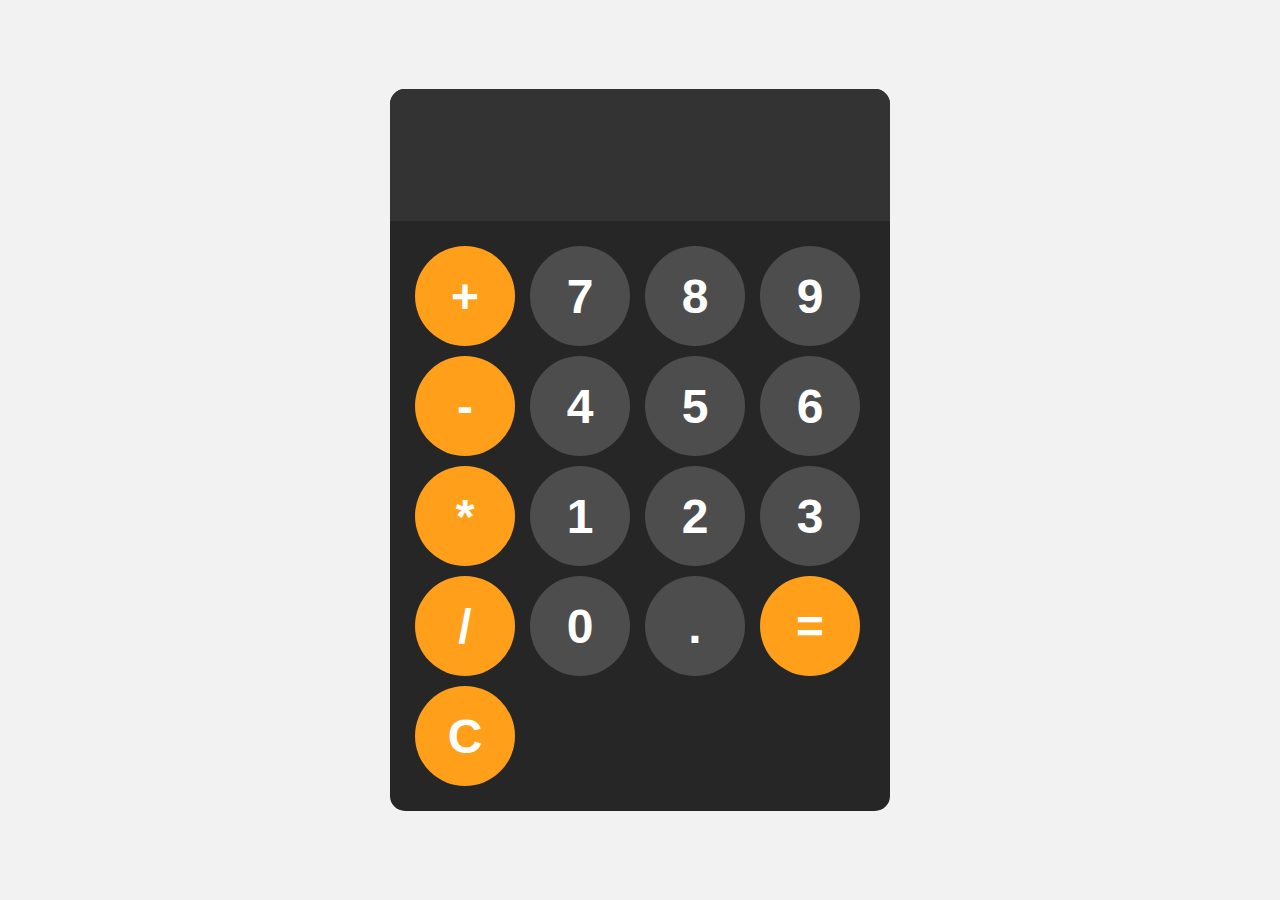
<file: calculator/index.html>
<!DOCTYPE html>
<html lang="en">
<head>
    <meta charset="UTF-8">
    <meta name="viewport" content="width=device-width, initial-scale=1.0">
    <link rel="stylesheet" href="styles.css">
    <title>Document</title>
</head>
<body>
    
    <div id="calculator">
        <input id="display" readonly>
        <div id="keys">
            <button onclick="appendToDisplay('+')" class="operator-btn">+</button>
            <button onclick="appendToDisplay('7')">7</button>
            <button onclick="appendToDisplay('8')">8</button>
            <button onclick="appendToDisplay('9')">9</button>
            <button onclick="appendToDisplay('-')" class="operator-btn">-</button>
            <button onclick="appendToDisplay('4')">4</button>
            <button onclick="appendToDisplay('5')">5</button>
            <button onclick="appendToDisplay('6')">6</button>
            <button onclick="appendToDisplay('*')" class="operator-btn">*</button>
            <button onclick="appendToDisplay('1')">1</button>
            <button onclick="appendToDisplay('2')">2</button>
            <button onclick="appendToDisplay('3')">3</button>
            <button onclick="appendToDisplay('/')" class="operator-btn">/</button>
            <button onclick="appendToDisplay('0')">0</button>
            <button onclick="appendToDisplay('.')">.</button>
            <button onclick="calculate()" class="operator-btn">=</button>
            <button onclick="clearDisplay()" class="operator-btn">C</button>
        </div>
    </div>

    <script src="index.js"></script>

</body>
</html>
</file>
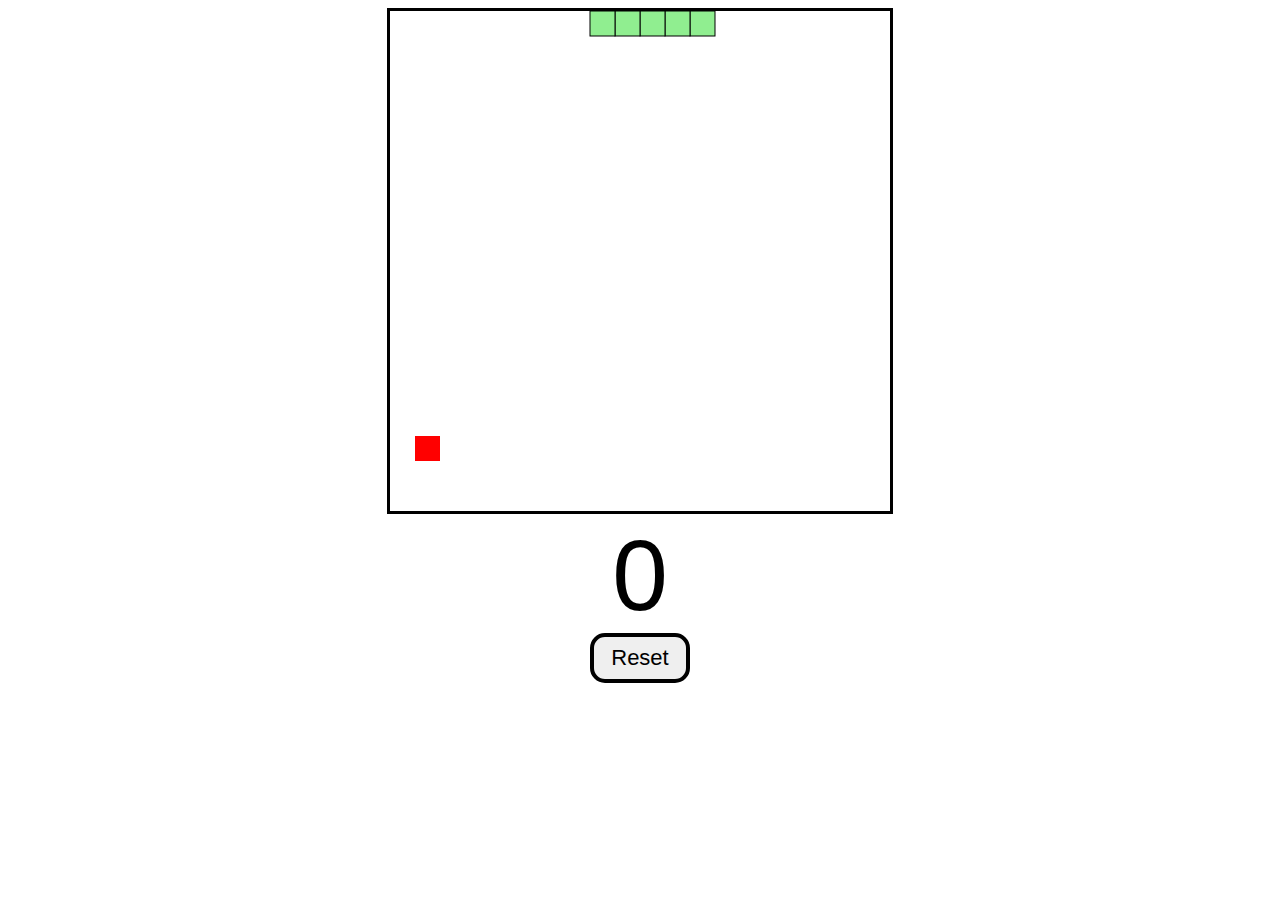
<file: snake/index.html>
<!DOCTYPE html>
<html lang="en">
<head>
    <meta charset="UTF-8">
    <meta name="viewport" content="width=device-width, initial-scale=1.0">
    <title>Snake Game</title>
    <link rel="stylesheet" href="styles.css">
</head>
<body>
    
    <div id="gameContainer">
        <canvas id="gameBoard" width="500" height="500"></canvas>
        <div id="scoreText">0</div>
        <button id="resetBtn">Reset</button>
    </div>

    <script src="index.js"></script>
</body>
</html>
</file>
<file: calculator/styles.css>
body{
    margin: 0;
    display: flex;
    justify-content: center;
    align-items: center;
    height: 100vh;
    background-color: hsl(0, 0%, 95%);
}

#calculator{
    font-family: Arial, sans-serif;
    background-color: hsl(0, 0%, 15%);
    border-radius: 15px;
    max-width: 500px;
    overflow: hidden;
}

#display{
    width: 100%;
    padding: 20px;
    font-size: 5rem;
    text-align: left;
    border: none;
    background-color: hsl(0, 0%, 20%);
    color: white;
}

#keys{
    display: grid;
    grid-template-columns: repeat(4, 1fr);
    gap: 10px;
    padding: 25px;
}

button{
    width: 100px;
    height: 100px;
    border-radius: 50px;
    border: none;
    background-color: hsl(0, 0%, 30%);
    color: white;
    font-size: 3rem;
    font-weight: bold;
    cursor: pointer;
}

button:hover{
    background-color: hsl(0, 0%, 40%);
}

button:active{
    background-color: hsl(0, 0%, 50%);
}
.operator-btn{
    background-color: hsl(35, 100%, 55%);
}
.operator-btn:hover{
    background-color: hsl(35, 100%, 65%);
}
.operator-btn:active{
    background-color: hsl(35, 100%, 75%);
}
</file>
<file: snake/styles.css>
#gameContainer{
    text-align: center;
}
#gameBoard{
    border: 3px solid;
    

}
#scoreText{
    font-family: Verdana, Geneva, Tahoma, sans-serif;
    font-size: 100px;
}
#resetBtn{
    font-family: Verdana, Geneva, Tahoma, sans-serif;
    font-size: 22px;
    width: 100px;
    height: 50px;
    border: 4px solid;
    border-radius: 15px;
    cursor: pointer;
}
</file>
